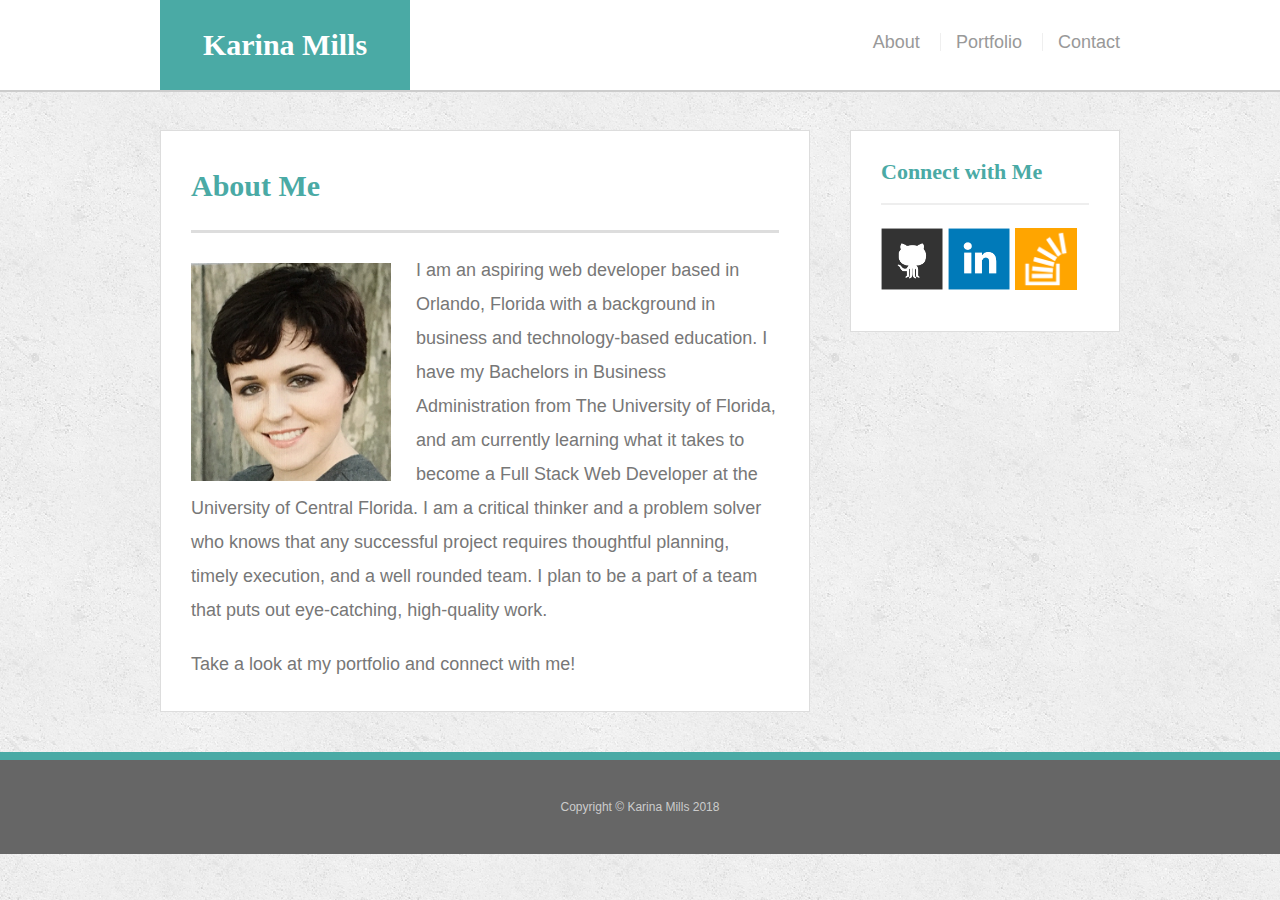
<file: index.html>
<!doctype html>
<html lang="en-us">

<head>

  <meta charset="UTF-8">
  <meta name="viewport" content="width=device-width, initial-scale=1.0">
  <meta http-equiv="X-UA-Compatible" content="ie=edge">
  <title>About | Karina</title>
  <link rel="stylesheet" type="text/css" href="assets/css/reset.css">
  <link rel="stylesheet" type="text/css" href="assets/css/style.css">
</head>

<body>

  <header id="masthead">
    <div class="container">
      <a href="index.html" id="logo">Karina Mills</a>
      <nav>
        <a href="index.html">About</a>
        <a href="portfolio.html">Portfolio</a>
        <a href="contact.html">Contact</a>
      </nav>
    </div>
  </header>

  <div id="main-container" class="container">
    <section class="main-section">
      <h1>About Me</h1>

      <img src="assets/images/profile.png" class="auth-image" alt="Your Name">

      <p>I am an aspiring web developer based in Orlando, Florida with a background in business and technology-based education. I have my Bachelors in Business Administration from The University of Florida, and am currently learning what it takes to become a Full Stack Web Developer at the University of Central Florida. I am a critical thinker and a problem solver who knows that any successful project requires thoughtful planning, timely execution, and a well rounded team. I plan to be a part of a team that puts out eye-catching, high-quality work.</p>

      <p>Take a look at my portfolio and connect with me!</p>

    </section>

    <section class="sidebar">
      <div id="connect">
        <h2>Connect with Me</h2>

        <a href="https://github.com/ksmills88"target="_blank"><img src="assets/images/github-128.png" class="social" alt="GitHub" /></a>
        <a href="https://www.linkedin.com/in/karina-mills-aa423875/"target="_blank"><img src="assets/images/linkedin-128.png" class="social" alt="LinkedIn" /></a>
        <a href="https://stackoverflow.com/users/9161051/karina-mills"target="_blank"><img src="assets/images/stackoverflow-128.png" class="social" alt="Stack Overflow" /></a>
      </div>
    </section>
  </div>

  <footer>
    <div class="container">
      Copyright &copy; Karina Mills 2018 
    </div>
  </footer>
</body>

</html>
</file>
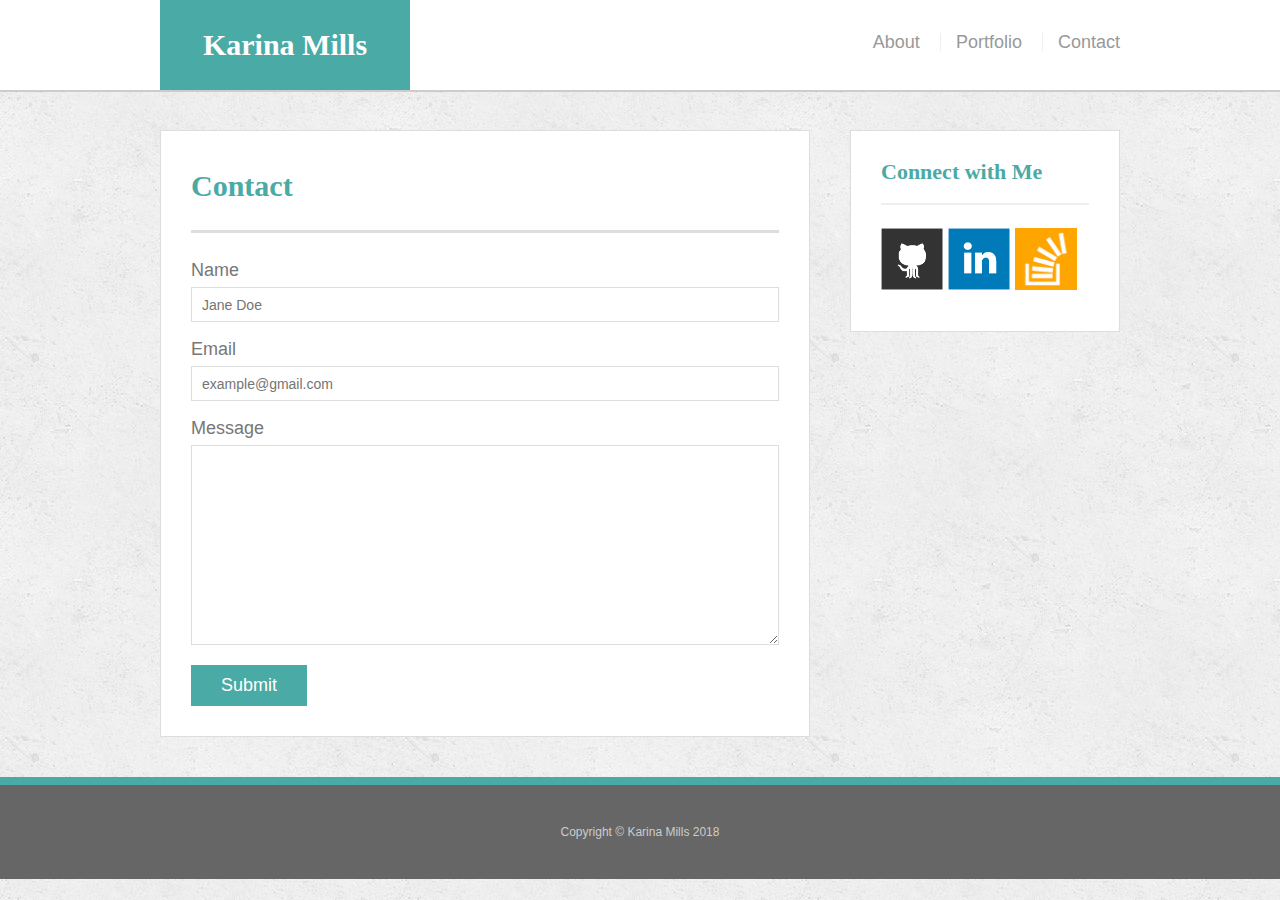
<file: contact.html>
<!doctype html>
<html lang="en-us">

<head>
  <meta charset="UTF-8">
  <meta name="viewport" content="width=device-width, initial-scale=1.0">
  <meta http-equiv="X-UA-Compatible" content="ie=edge">
  <title>Contact | Karina</title>
  <link rel="stylesheet" type="text/css" href="assets/css/reset.css">
  <link rel="stylesheet" type="text/css" href="assets/css/style.css">
</head>

<body>

  <header id="masthead">
    <div class="container">
      <a href="index.html" id="logo">Karina Mills</a>
      <nav>
        <a href="index.html">About</a>
        <a href="portfolio.html">Portfolio</a>
        <a href="contact.html">Contact</a>
      </nav>
    </div>
  </header>

  <div id="main-container" class="container">
    <section class="main-section">
      <h1>Contact</h1>

      <form id="contact-form">
        <ul>
          <li>
            <label for="name">Name</label>
            <input type="text" id="name" name="name" placeholder="Jane Doe" required="required">
          </li>
          <li>
            <label for="email">Email</label>
            <input type="email" id="email" name="email" placeholder="example@gmail.com" required="required">
          </li>
          <li>
            <label for="message">Message</label>
            <textarea id="message" name="message" required="required"></textarea>
          </li>
        </ul>
        <input type="submit">
      </form>

    </section>

    <section class="sidebar">
      <div id="connect">
        <h2>Connect with Me</h2>

        <a href="https://github.com/ksmills88"target="_blank"><img src="assets/images/github-128.png" class="social" alt="GitHub" /></a>
        <a href="https://www.linkedin.com/in/karina-mills-aa423875/"target="_blank"><img src="assets/images/linkedin-128.png" class="social" alt="LinkedIn" /></a>
        <a href="https://stackoverflow.com/users/9161051/karina-mills"target="_blank"><img src="assets/images/stackoverflow-128.png" class="social" alt="Stack Overflow" /></a>
      </div>
    </section>
  </div>

  <footer>
    <div class="container">
      Copyright &copy; Karina Mills 2018
    </div>
  </footer>
</body>

</html>
</file>
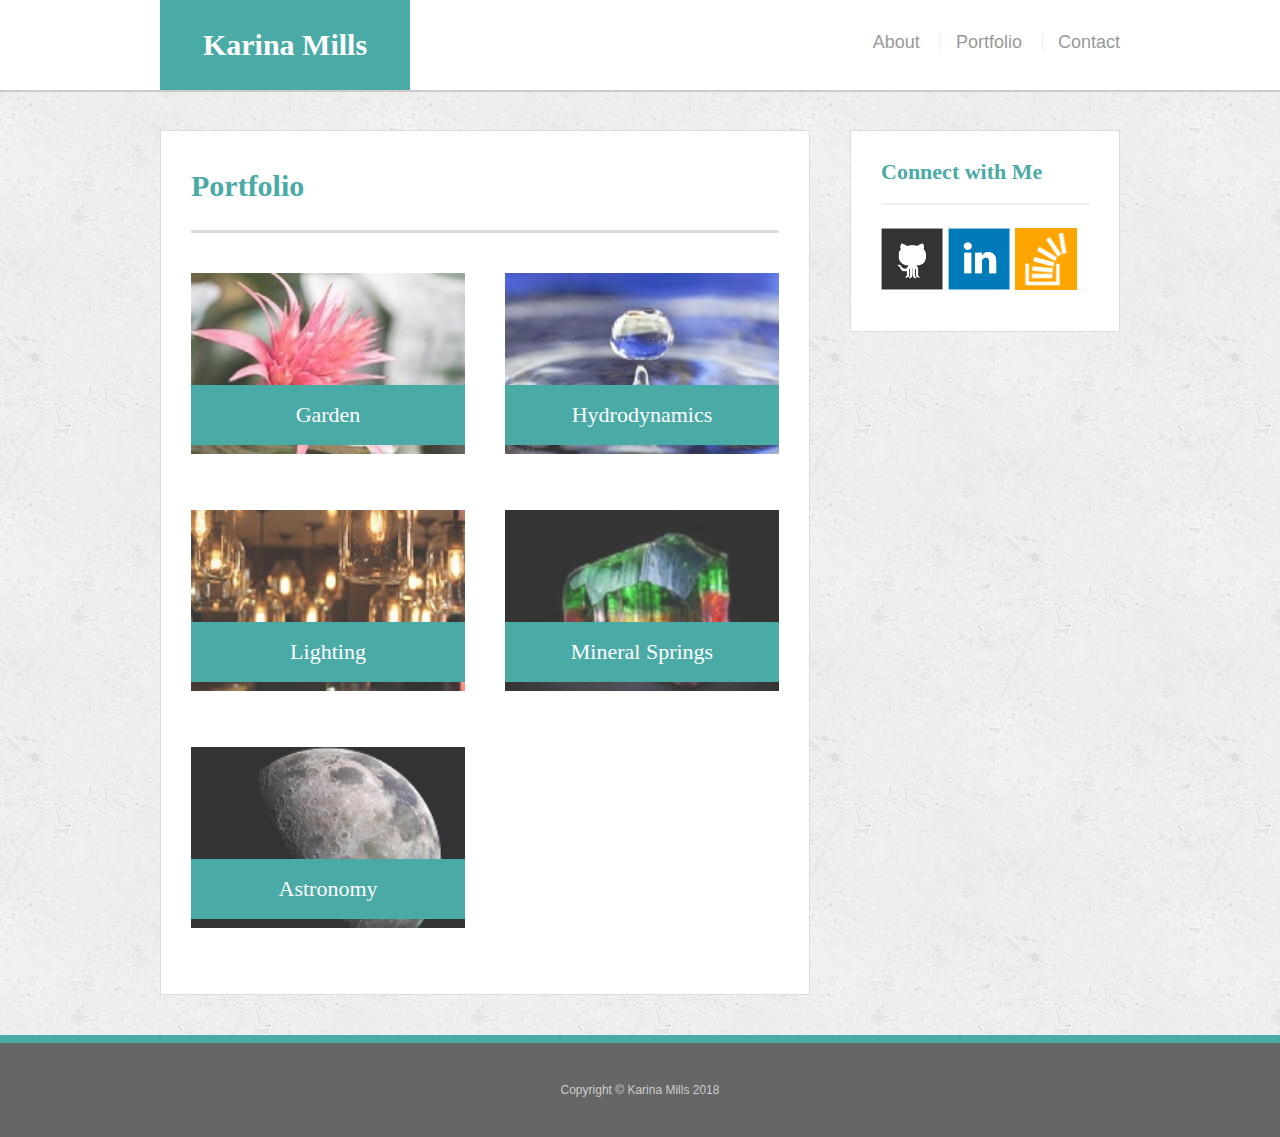
<file: portfolio.html>
<!doctype html>
<html lang="en-us">

<head>
  <meta charset="UTF-8">
  <meta name="viewport" content="width=device-width, initial-scale=1.0">
  <meta http-equiv="X-UA-Compatible" content="ie=edge">
  <title>Portfolio | Karina</title>
  <link rel="stylesheet" type="text/css" href="assets/css/reset.css">
  <link rel="stylesheet" type="text/css" href="assets/css/style.css">
</head>

<body>

  <header id="masthead">
    <div class="container">
      <a href="index.html" id="logo">Karina Mills</a>
      <nav>
        <a href="index.html">About</a>
        <a href="portfolio.html">Portfolio</a>
        <a href="contact.html">Contact</a>
      </nav>
    </div>
  </header>

  <div id="main-container" class="container">
    <section class="main-section">
      <h1>Portfolio</h1>

      <div class="work">
        <img src="assets/images/bromiliad.jpg" alt="hangman">

        <h3>Garden</h3>
      </div>
      <div class="work">
        <img src="assets/images/droplet.jpg" alt="RPG Game">

        <h3>Hydrodynamics</h3>
      </div>
      <div class="work">
        <img src="assets/images/lights.jpg" alt="Trivia Game">

        <h3>Lighting</h3>
      </div>
      <div class="work">
        <img src="assets/images/mineral.jpg" alt="Rutgers Info Widget">

        <h3>Mineral Springs</h3>
      </div>
      <div class="work">
        <img src="assets/images/moon.png" alt="Rock Paper Scissors">

        <h3>Astronomy</h3>
      </div>

    </section>

    <section class="sidebar">
      <div id="connect">
        <h2>Connect with Me</h2>

        <a href="https://github.com/ksmills88"target="_blank"><img src="assets/images/github-128.png" class="social" alt="GitHub" /></a>
        <a href="https://www.linkedin.com/in/karina-mills-aa423875/"target="_blank"><img src="assets/images/linkedin-128.png" class="social" alt="LinkedIn" /></a>
        <a href="https://stackoverflow.com/users/9161051/karina-mills"target="_blank"><img src="assets/images/stackoverflow-128.png" class="social" alt="Stack Overflow" /></a>
      </div>
    </section>
  </div>

  <footer>
    <div class="container">
      Copyright &copy; Karina Mills 2018
    </div>
  </footer>
</body>

</html>
</file>
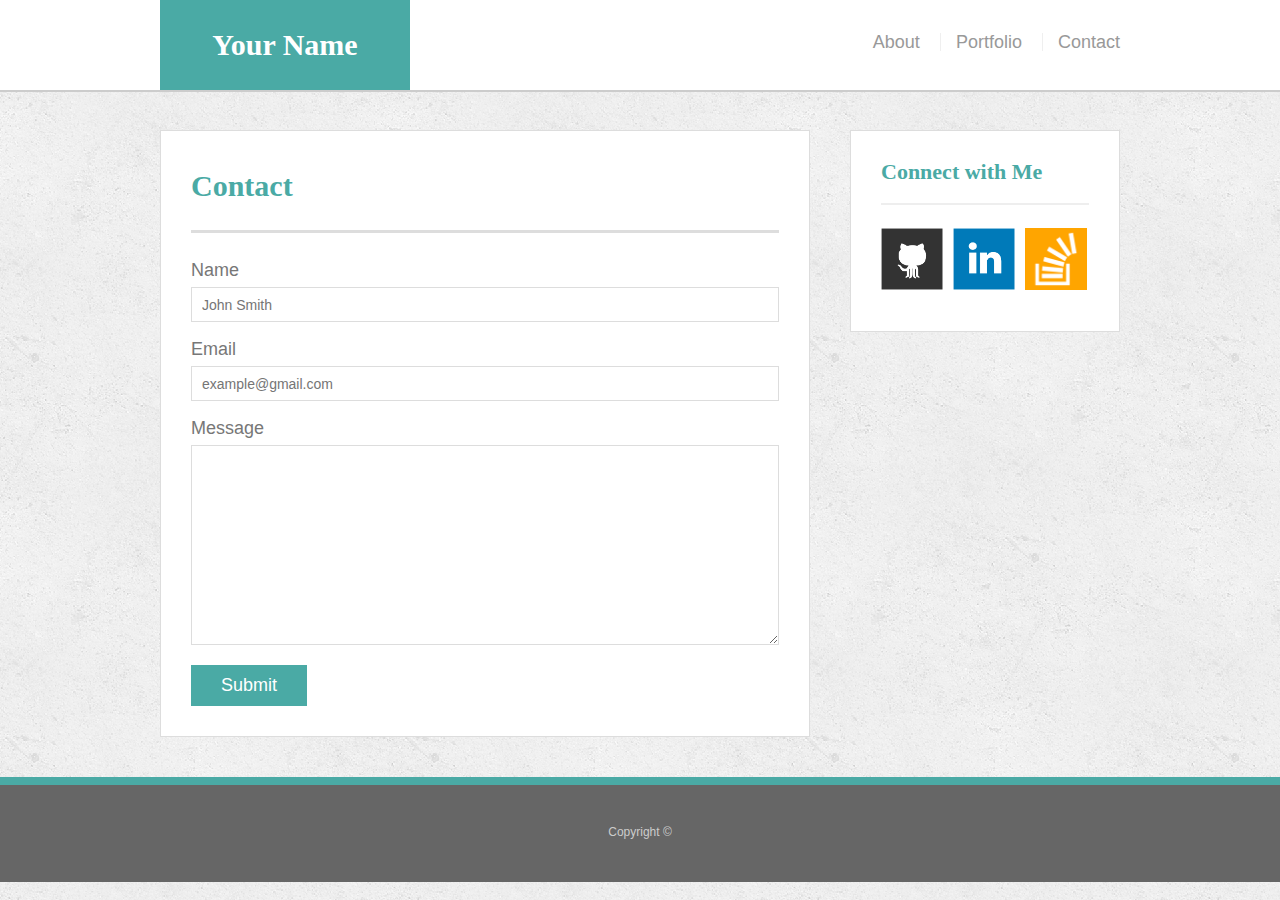
<file: bonus/hover-styles.html>
<!doctype html>
<html lang="en-us">

<head>
  <meta charset="UTF-8">
  <title>Hover Styling</title>
  <link rel="stylesheet" type="text/css" href="assets/css/reset.css">
  <link rel="stylesheet" type="text/css" href="assets/css/style.css">
</head>

<body>

  <header id="masthead">
    <div class="container">
      <a href="#" id="logo">Your Name</a>
      <nav>
        <a href="#">About</a>
        <a href="#">Portfolio</a>
        <a href="#">Contact</a>
      </nav>
    </div>
  </header>

  <div id="main-container" class="container">
    <section class="main-section">
      <h1>Contact</h1>

      <form id="contact-form">
        <ul>
          <li>
            <label for="name">Name</label>
            <input type="text" id="name" name="name" placeholder="John Smith" required="required">
          </li>
          <li>
            <label for="email">Email</label>
            <input type="email" id="email" name="email" placeholder="example@gmail.com" required="required">
          </li>
          <li>
            <label for="message">Message</label>
            <textarea id="message" name="message" required="required"></textarea>
          </li>
        </ul>
        <input type="submit">
      </form>

    </section>

    <section class="sidebar">
      <div id="connect">
        <h2>Connect with Me</h2>

        <img src="assets/images/github-128.png" class="social" alt="Github">
        <img src="assets/images/linkedin-128.png" class="social" alt="LinkedIn">
        <img src="assets/images/stackoverflow-128.png" class="social" alt="Stack Overflow">
      </div>
    </section>
  </div>

  <footer>
    <div class="container">
      Copyright &copy;
    </div>
  </footer>
</body>

</html>
</file>
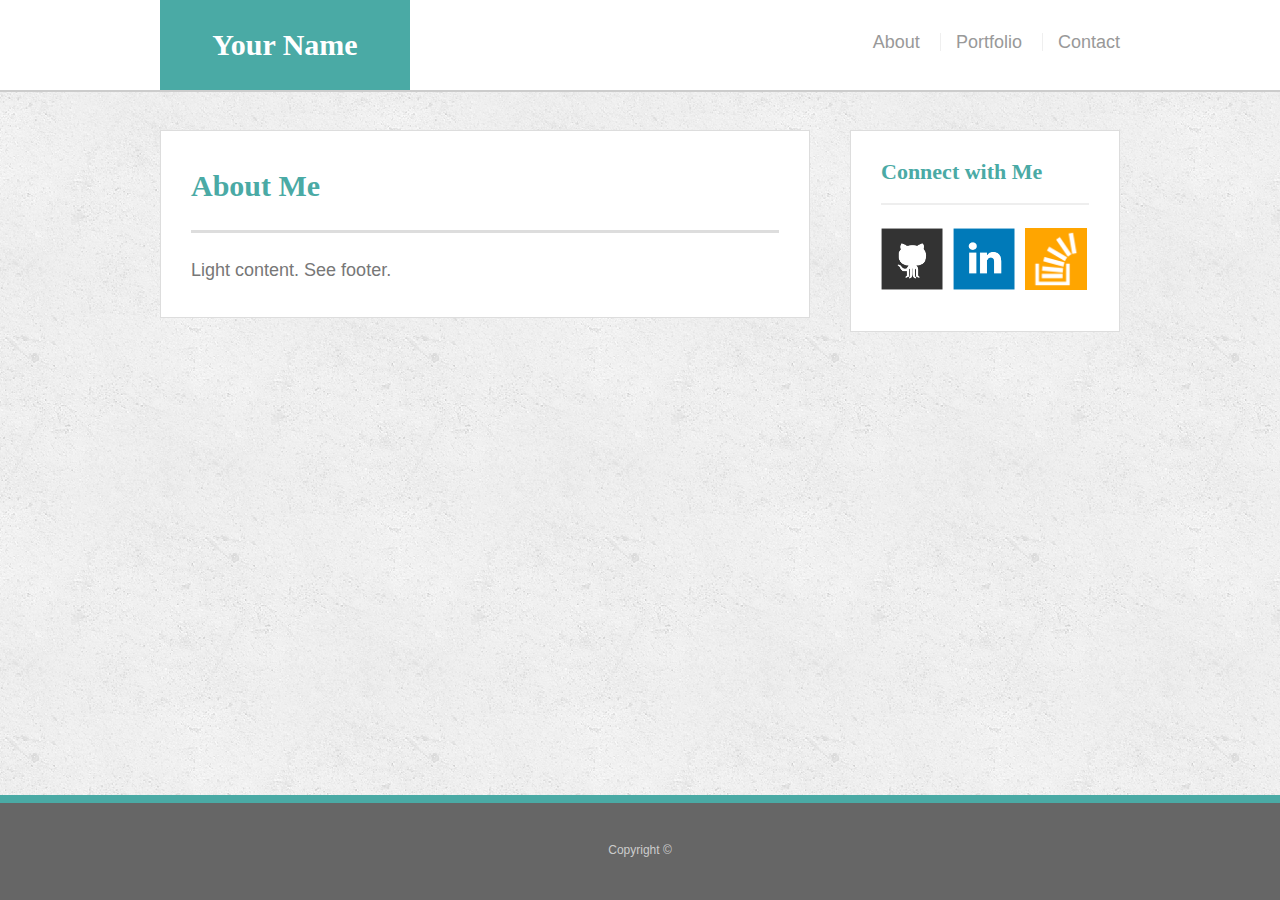
<file: bonus/sticky-footer.html>
<!doctype html>
<html lang="en-us">

<head>
  <meta charset="UTF-8">
  <title>Sticky Footer</title>
  <link rel="stylesheet" type="text/css" href="assets/css/reset.css">
  <link rel="stylesheet" type="text/css" href="assets/css/style.css">
</head>

<body>

  <header id="masthead">
    <div class="container">
      <a href="#" id="logo">Your Name</a>
      <nav>
        <a href="#">About</a>
        <a href="#">Portfolio</a>
        <a href="#">Contact</a>
      </nav>
    </div>
  </header>

  <div class="wrapper">
    <div id="main-container" class="container">
      <section class="main-section">
        <h1>About Me</h1>

        <p>Light content. See footer.</p>

      </section>

      <section class="sidebar">
        <div id="connect">
          <h2>Connect with Me</h2>

          <img src="assets/images/github-128.png" class="social" alt="Github">
          <img src="assets/images/linkedin-128.png" class="social" alt="LinkedIn">
          <img src="assets/images/stackoverflow-128.png" class="social" alt="Stack Overflow">
        </div>
      </section>

      <div class="push"></div>
    </div>
  </div>

  <footer>
    <div class="container">
      Copyright &copy; 
    </div>
  </footer>
</body>

</html>
</file>
<file: assets/css/style.css>
body {
  font-family: Arial, "Helvetica Neue", Helvetica, sans-serif;
  font-size: 18px;
  line-height: 34px;
  color: #777;
  background: url("../images/concrete_seamless.png");
}

* {
  box-sizing: border-box;
}

/* general */

.container {
  width: 100%;
  max-width: 960px;
  margin: 0 auto;
  clear: both;
}

h1,
h2,
h3,
p {
  margin-bottom: 20px;
}

p:last-child {
  margin-bottom: 0;
}

h1,
h2,
h3 {
  font-family: Georgia, Times, "Times New Roman", serif;
  font-weight: 700;
  color: #4aaaa5;
}

h1 {
  padding-bottom: 20px;
  font-size: 30px;
  line-height: 49px;
  border-bottom: 3px solid #ddd;
}

h2,
h3 {
  font-size: 22px;
}

/* header */

#masthead {
  position: fixed;
  z-index: 99;
  width: 100%;
  margin: 0 0 30px;
  overflow: auto;
  color: #fff;
  background: #fff;
  border-bottom: 2px solid #ccc;
}

#logo {
  float: left;
  width: 250px;
  height: 90px;
  font-family: Georgia, Times, "Times New Roman", serif;
  font-size: 30px;
  font-weight: 700;
  line-height: 90px;
  color: #fff;
  text-align: center;
  text-decoration: none;
  background: #4aaaa5;
}

nav {
  float: right;
  margin-top: 25px;
}

nav a {
  display: inline-block;
  padding-left: 15px;
  margin-left: 15px;
  line-height: 18px;
  color: #999;
  text-decoration: none;
  border-left: 1px solid #efefef;
}

nav a:first-child {
  border-left: 0 none;
}

/* footer */

footer {
  padding: 30px 0;
  clear: both;
  font-size: 12px;
  color: #fff;
  color: #ccc;
  text-align: center;
  background: #666;
  border-top: 8px solid #4aaaa5;
}

/* sidebar */

.sidebar {
  float: right;
  width: 100%;
  max-width: 270px;
  padding: 30px;
  margin-bottom: 20px;
  background: #fff;
  border: 1px solid #ddd;
}

h3,
.sidebar h2 {
  padding-bottom: 20px;
  margin-bottom: 15px;
  line-height: 22px;
  border-bottom: 2px solid #eee;
}

.social {
  width: 62px;
  height: 62px;
  margin-top: 8px;
  margin-right: 5px;
}

.social:last-child {
  margin-right: 0;
}

/* main */

#main-container {
  padding-top: 130px;
}

.main-section {
  float: left;
  width: 100%;
  max-width: 650px;
  padding: 30px;
  margin: 0 0 40px;
  background: #fff;
  border: 1px solid #ddd;
}

/* portfolio page */

.work {
  position: relative;
  float: left;
  width: 274px;
  margin: 20px 0 25px;
  overflow: auto;
}

.work:nth-child(even) {
  margin-right: 40px;
}

.work img {
  width: 100%;
  border: 0 none;
  opacity: 0.8;
}

.work h3 {
  position: absolute;
  bottom: 20px;
  width: 100%;
  padding: 15px;
  margin-bottom: 0;
  font-weight: 300;
  line-height: 30px;
  color: #fff;
  text-align: center;
  background: #4aaaa5;
  border-bottom: 0;
}

.auth-image {
  float: left;
  width: 200px;
  height: auto;
  margin-top: 10px;
  margin-right: 25px;
}

/* contact page */

#contact-form ul {
  margin-bottom: 20px;
}

#contact-form li {
  margin-bottom: 10px;
}

label,
input[type=text],
input[type=email],
textarea {
  display: block;
  width: 100%;
}

input[type=text],
input[type=email],
textarea {
  height: 35px;
  padding: 0 10px;
  font-size: 14px;
  border: 1px solid #ddd;
}

textarea {
  height: 200px;
}

input[type=submit] {
  padding: 10px 30px;
  font-size: 18px;
  color: #fff;
  cursor: pointer;
  background: #4aaaa5;
  border: 0 none;
}


@media screen and (max-width: 980px) {
 
 /*still need to put portfolio images into a single column*/
  
  
  #masthead{
    margin: 0 auto;
  }
  p{ 
    width: 100%;
    clear:both;
  }
  .auth-image {
    width: 60%;
    text-align: center;
  }



}
@media screen and (max-width: 768px) {
 /*still need to float connect with me area*/
  #masthead{
    margin: 0 auto;
  }
  .container{
    max-width: 640px;
    clear: both;
  }
 
  .main-section {
    width: 100%;
  }
  .sidebar{
    width: 100%;
    text-align: left;
    max-width: 640px;
    clear: both;
    float: left;
  }
  #connect{
    width: 100%;
  }
}




@media screen and (max-width: 640px) {
  /*still need to align portfolio photos in one column*/
  header {
    position: static;
    
  }
  #masthead{
    margin: 0 auto;
  }
  .main-container {
    max-width: 640px;
    padding-right: 20px;
    }
  .container{
    max-width: 640px;
    clear: both;
  }
  
  #logo {
    width: 100%;
    clear: both;
  }
  p{ 
    width: 100%;
    clear:both;
  }
  nav{
    width: 100%;
    text-align: center;
  }
  .main-section {
    width: 100%;
    
    margin-top: 40px;
   
    max-width: 640px;
  }
  .auth-image {
    width: 100%;
    text-align: center;
  }
  .sidebar{
    width: 100%;
    text-align: left;
    max-width: 640px;
    clear: both;
    float: left;
    
  }
  #connect{
    width: 100%;
    
  }
  .work {
   width: 200px;
   
  }



}
</file>
<file: bonus/assets/css/style.css>
body {
  font-family: Arial, "Helvetica Neue", Helvetica, sans-serif;
  font-size: 18px;
  line-height: 34px;
  color: #777;
  background: url("../images/concrete_seamless.png");
}

* {
  box-sizing: border-box;
  margin: 0;
}

/* sticky footer styling */

/* https://css-tricks.com/snippets/css/sticky-footer/ */

html,
body {
  height: 100%;
}

.wrapper {
  height: auto !important;
  height: 100%;
  min-height: 100%;
  margin: 0 auto -105px;
}

footer,
.push {
  height: 105px;
}

/* end sticky footer styling */

/* start hover styling */

#logo:hover,
input[type=submit]:hover {
  background: #5e7f7e;
}

nav a:hover {
  color: #5e7f7e;
}

.social:hover {
  cursor: pointer;
  opacity: 0.8;
}

/* end hover styling */

/* general styling */

.container {
  width: 100%;
  max-width: 960px;
  margin: 0 auto;
  clear: both;
}

h1,
h2,
h3,
p {
  margin-bottom: 20px;
}

p:last-child {
  margin-bottom: 0;
}

h1,
h2,
h3 {
  font-family: Georgia, Times, "Times New Roman", serif;
  font-weight: 700;
  color: #4aaaa5;
}

h1 {
  padding-bottom: 20px;
  font-size: 30px;
  line-height: 49px;
  border-bottom: 3px solid #ddd;
}

h2,
h3 {
  font-size: 22px;
}

/* header */

#masthead {
  position: fixed;
  z-index: 99;
  width: 100%;
  margin: 0 0 30px;
  overflow: auto;
  color: #fff;
  background: #fff;
  border-bottom: 2px solid #ccc;
}

#logo {
  float: left;
  width: 250px;
  height: 90px;
  font-family: Georgia, Times, "Times New Roman", serif;
  font-size: 30px;
  font-weight: 700;
  line-height: 90px;
  color: #fff;
  text-align: center;
  text-decoration: none;
  background: #4aaaa5;
}

nav {
  float: right;
  margin-top: 25px;
}

nav a {
  display: inline-block;
  padding-left: 15px;
  margin-left: 15px;
  line-height: 18px;
  color: #999;
  text-decoration: none;
  border-left: 1px solid #efefef;
}

nav a:first-child {
  border-left: 0 none;
}

/* footer */

footer {
  padding: 30px 0;
  clear: both;
  font-size: 12px;
  color: #fff;
  color: #ccc;
  text-align: center;
  background: #666;
  border-top: 8px solid #4aaaa5;
}

/* sidebar */

.sidebar {
  float: right;
  width: 100%;
  max-width: 270px;
  padding: 30px;
  margin-bottom: 20px;
  background: #fff;
  border: 1px solid #ddd;
}

h3,
.sidebar h2 {
  padding-bottom: 20px;
  margin-bottom: 15px;
  line-height: 22px;
  border-bottom: 2px solid #eee;
}

.social {
  width: 62px;
  height: 62px;
  margin-top: 8px;
  margin-right: 5px;
}

.social:last-child {
  margin-right: 0;
}

/* main */

#main-container {
  padding-top: 130px;
}

.main-section {
  float: left;
  width: 100%;
  max-width: 650px;
  padding: 30px;
  margin: 0 0 40px;
  background: #fff;
  border: 1px solid #ddd;
}

/* contact page */

#contact-form ul {
  margin-bottom: 20px;
}

#contact-form li {
  margin-bottom: 10px;
}

label,
input[type=text],
input[type=email],
textarea {
  display: block;
  width: 100%;
}

input[type=text],
input[type=email],
textarea {
  height: 35px;
  padding: 0 10px;
  font-size: 14px;
  border: 1px solid #ddd;
}

textarea {
  height: 200px;
}

input[type=submit] {
  padding: 10px 30px;
  font-size: 18px;
  color: #fff;
  cursor: pointer;
  background: #4aaaa5;
  border: 0 none;
}
</file>
